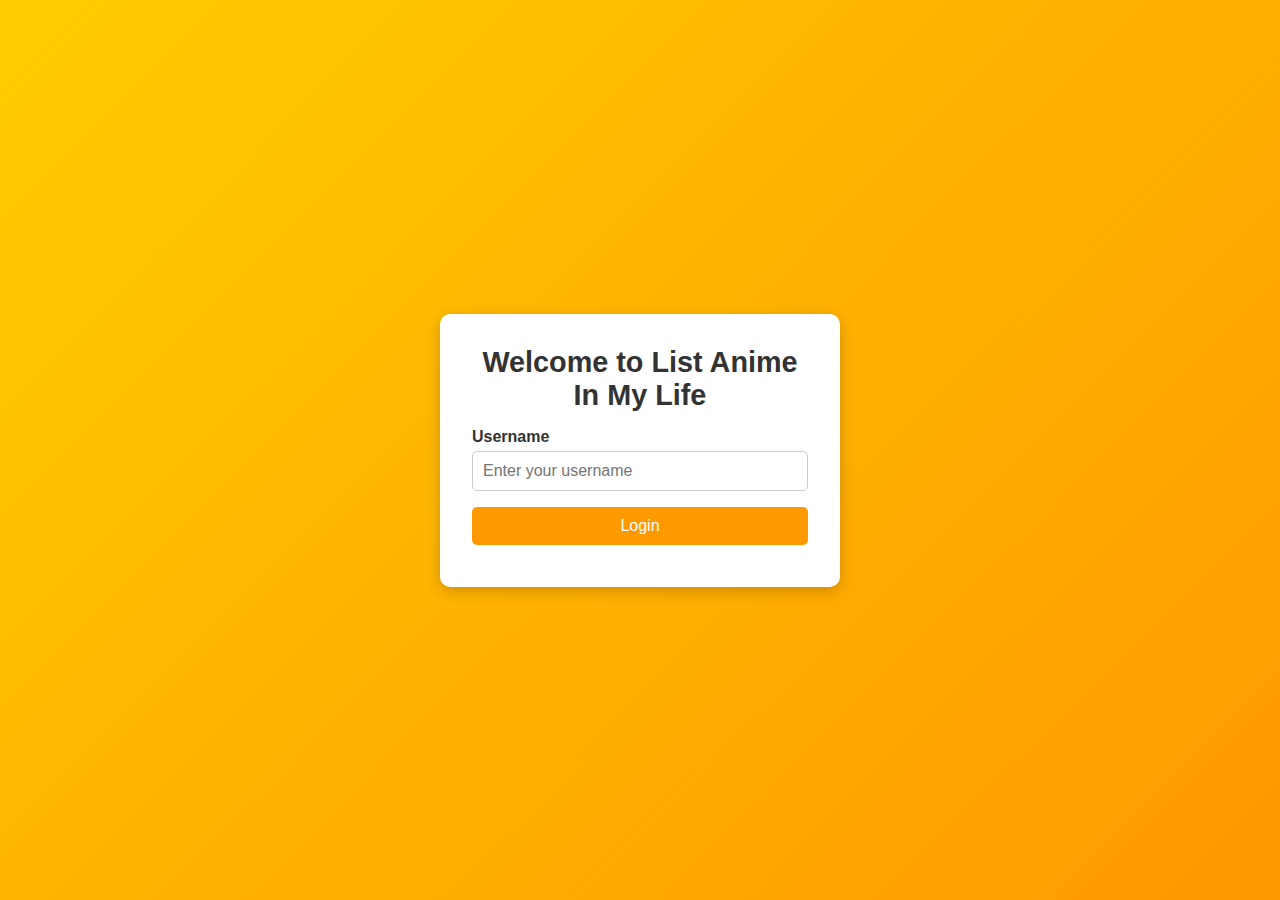
<file: index.html>
<!DOCTYPE html>
<html lang="en">
<head>
    <meta charset="UTF-8">
    <meta http-equiv="X-UA-Compatible" content="IE=edge">
    <meta name="viewport" content="width=device-width, initial-scale=1.0">
    <title>Document</title>
    <link rel="stylesheet" href="style.css">
</head>
<body>
    <style>/* Styling dasar */
        * {
            margin: 0;
            padding: 0;
            box-sizing: border-box;
            font-family: Arial, sans-serif;
        }
        
        body {
            display: flex;
            justify-content: center;
            align-items: center;
            height: 100vh;
            background: linear-gradient(135deg, #ffcc00, #ff9900);
        }
        
        .login-container {
            background-color: #fff;
            padding: 2rem;
            width: 100%;
            max-width: 400px;
            box-shadow: 0 4px 15px rgba(0, 0, 0, 0.2);
            border-radius: 10px;
            text-align: center;
        }
        
        .login-container h2 {
            color: #333;
            font-size: 1.8rem;
            margin-bottom: 1rem;
        }
        
        label {
            display: block;
            text-align: left;
            font-weight: bold;
            color: #333;
            margin-bottom: 5px;
        }
        
        input[type="text"] {
            width: 100%;
            padding: 10px;
            margin-bottom: 1rem;
            border: 1px solid #ccc;
            border-radius: 5px;
            font-size: 1rem;
        }
        
        button {
            width: 100%;
            padding: 10px;
            font-size: 1rem;
            color: #fff;
            background-color: #ff9900;
            border: none;
            border-radius: 5px;
            cursor: pointer;
            transition: background-color 0.3s ease;
        }
        
        button:hover {
            background-color: #ff7700;
        }
        
        .error-message {
            color: red;
            font-size: 0.9rem;
            margin-top: 10px;
        }
        </style>
    
    <!-- Container untuk form login -->
    <div class="login-container">
        <h2>Welcome to List Anime In My Life</h2>
        <form id="loginForm">
            <label for="username">Username</label>
            <input type="text" id="username" placeholder="Enter your username" required>
            
            <button type="submit">Login</button>
        </form>
        <p id="error-message" class="error-message"></p>
    </div>

    <script src="script.js"></script>
</body>
</html>
</file>
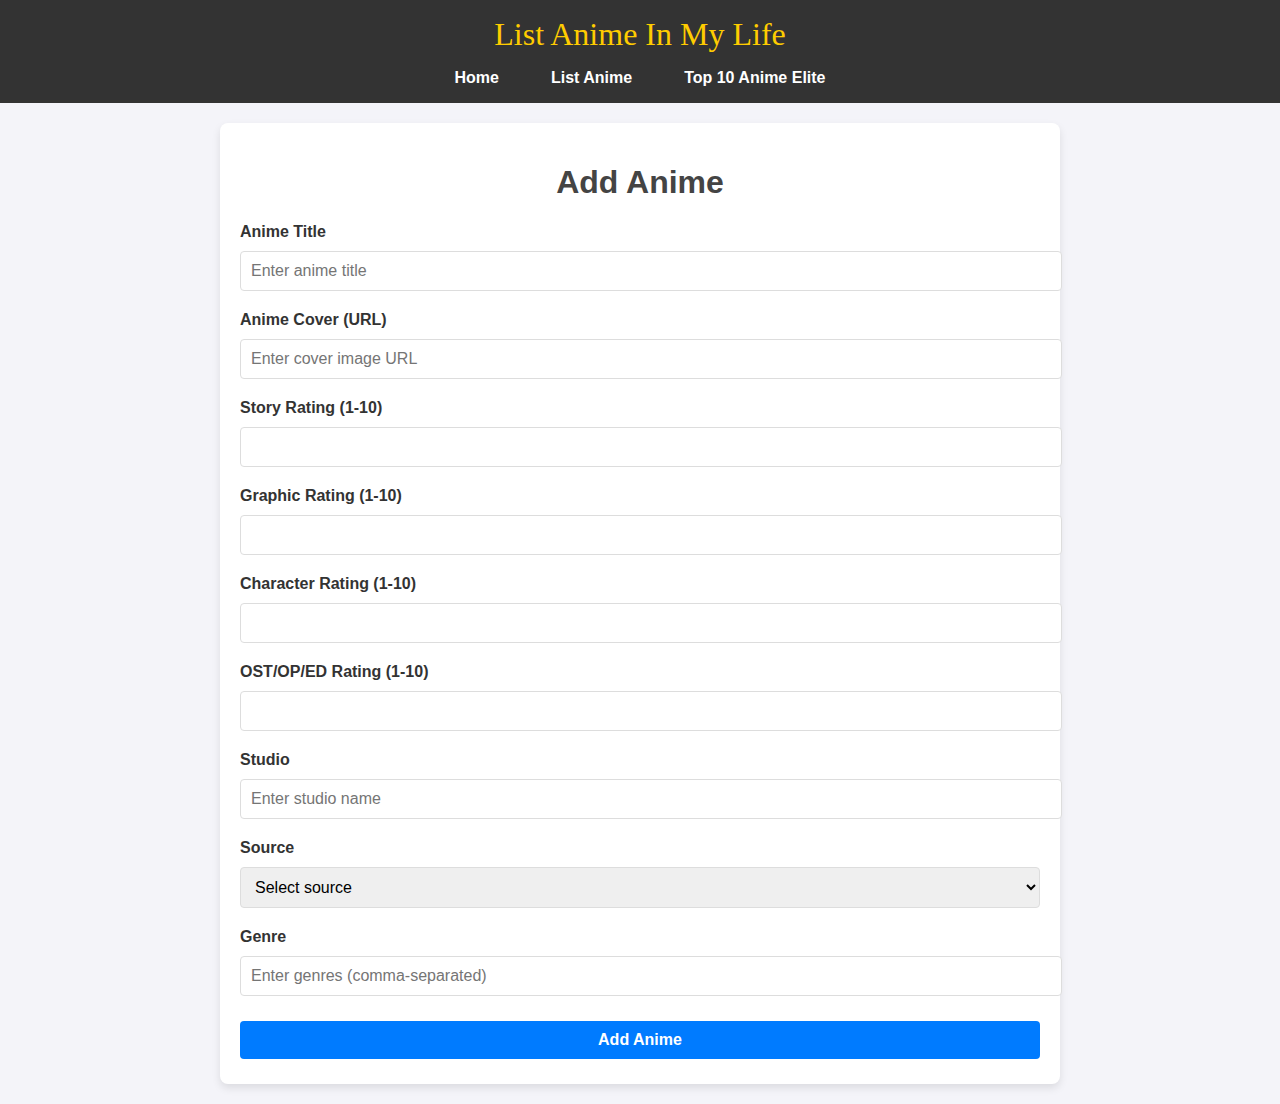
<file: add-anime.html>
<!DOCTYPE html>
<html lang="en">
<head>
    <meta charset="UTF-8">
    <meta name="viewport" content="width=device-width, initial-scale=1.0">
    <title>Add Anime</title>
    <link rel="stylesheet" href="add.css">
</head>
<body>
  <!-- Navbar -->
<div class="navbar">
    <div class="navbar-title">List Anime In My Life</div>
    <ul class="navbar-links">
        <li><a href="pembuka.html">Home</a></li>
        <li><a href="#">List Anime</a></li>
        <li><a href="#">Top 10 Anime Elite</a></li>
    </ul>
</div>

    <div class="container">
        <h1>Add Anime</h1>
        <form id="add-anime-form">
            <div class="form-group">
                <label for="anime-title">Anime Title</label>
                <input type="text" id="anime-title" name="anime-title" placeholder="Enter anime title" required>
            </div>
            <div class="form-group">
                <label for="anime-cover">Anime Cover (URL)</label>
                <input type="url" id="anime-cover" name="anime-cover" placeholder="Enter cover image URL" required>
            </div>
            <div class="form-group">
                <label for="rating-story">Story Rating (1-10)</label>
                <input type="number" id="rating-story" name="rating-story" min="1" max="10" required>
            </div>
            <div class="form-group">
                <label for="rating-graphic">Graphic Rating (1-10)</label>
                <input type="number" id="rating-graphic" name="rating-graphic" min="1" max="10" required>
            </div>
            <div class="form-group">
                <label for="rating-character">Character Rating (1-10)</label>
                <input type="number" id="rating-character" name="rating-character" min="1" max="10" required>
            </div>
            <div class="form-group">
                <label for="rating-ost">OST/OP/ED Rating (1-10)</label>
                <input type="number" id="rating-ost" name="rating-ost" min="1" max="10" required>
            </div>
            <div class="form-group">
                <label for="anime-studio">Studio</label>
                <input type="text" id="anime-studio" name="anime-studio" placeholder="Enter studio name" required>
            </div>
            <div class="form-group">
                <label for="anime-source">Source</label>
                <select id="anime-source" name="anime-source" required>
                    <option value="" disabled selected>Select source</option>
                    <option value="Manga">Manga</option>
                    <option value="Light Novel">Light Novel</option>
                    <option value="Original">Original</option>
                    <option value="Other">Other</option>
                </select>
            </div>
            <div class="form-group">
                <label for="anime-genre">Genre</label>
                <input type="text" id="anime-genre" name="anime-genre" placeholder="Enter genres (comma-separated)" required>
            </div>
            <button type="submit">Add Anime</button>
        </form>
    </div>
    <script>
        document.getElementById('add-anime-form').addEventListener('submit', function(e) {
        e.preventDefault();
    
        // Ambil nilai input dari form
        const title = document.getElementById('anime-title').value;
        const cover = document.getElementById('anime-cover').value;
        const storyRating = document.getElementById('rating-story').value;
        const graphicRating = document.getElementById('rating-graphic').value;
        const characterRating = document.getElementById('rating-character').value;
        const ostRating = document.getElementById('rating-ost').value;
        const studio = document.getElementById('anime-studio').value;
        const source = document.getElementById('anime-source').value;
        const genre = document.getElementById('anime-genre').value;
    
        // Buat object untuk anime
        const anime = {
            title,
            cover,
            storyRating,
            graphicRating,
            characterRating,
            ostRating,
            studio,
            source,
            genre
        };
    
        // Simpan ke LocalStorage
        const animeList = JSON.parse(localStorage.getItem('animeList')) || [];
        animeList.push(anime);
        localStorage.setItem('animeList', JSON.stringify(animeList));
    
        // Reset form
        this.reset();
    
        alert('Anime successfully added!');
    });
    </script>
</body>
</html>
</file>
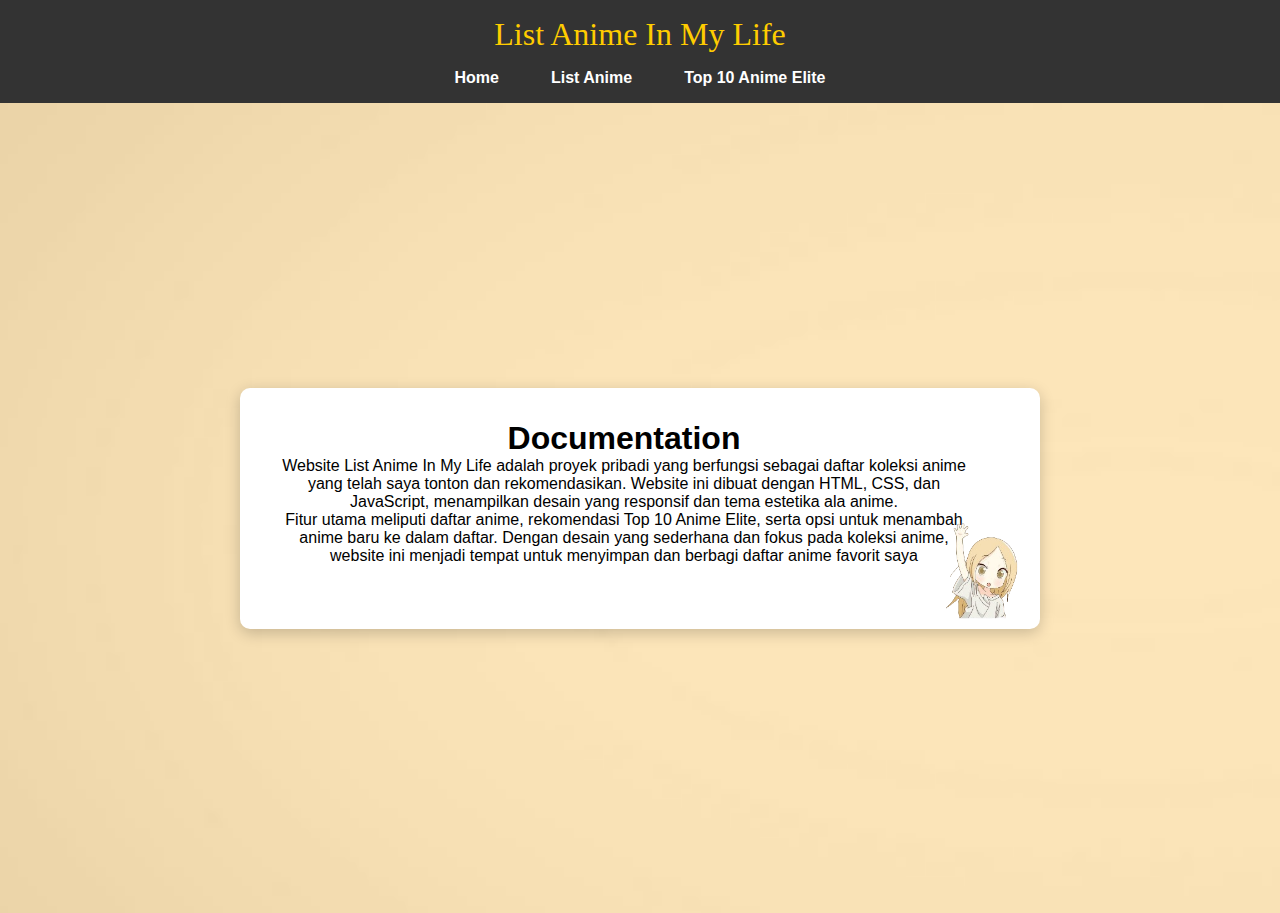
<file: documentation.html>
<!DOCTYPE html>
<html lang="en">
<head>
    <meta charset="UTF-8">
    <meta http-equiv="X-UA-Compatible" content="IE=edge">
    <meta name="viewport" content="width=device-width, initial-scale=1.0">
    <title>Document</title>
    <link rel="stylesheet" href="style.css">
</head>
<body>
    
<!-- Navbar -->
<div class="navbar">
    <div class="navbar-title">List Anime In My Life</div>
    <ul class="navbar-links">
        <li><a href="pembuka.html">Home</a></li>
        <li><a href="#">List Anime</a></li>
        <li><a href="#">Top 10 Anime Elite</a></li>
    </ul>
</div>
<section class="doc-section">
    <div class="doc-container">
        <h1 s>Documentation</h1>
        <p>Website List Anime In My Life adalah proyek pribadi yang berfungsi sebagai daftar koleksi anime yang telah saya tonton dan rekomendasikan. Website ini dibuat dengan HTML, CSS, dan JavaScript, menampilkan desain yang responsif dan tema estetika ala anime. </p>
        <p>Fitur utama meliputi daftar anime, rekomendasi Top 10 Anime Elite, serta opsi untuk menambah anime baru ke dalam daftar. Dengan desain yang sederhana dan fokus pada koleksi anime, website ini menjadi tempat untuk menyimpan dan berbagi daftar anime favorit saya</p>
    <div class="c">
        <!-- Gambar karakter anime dengan background transparan -->
        <img src="Capture-removebg-preview.png" alt="Anime Character" class="character-image">
    </div>
    </div>
</section>

</body>
</html>
</file>
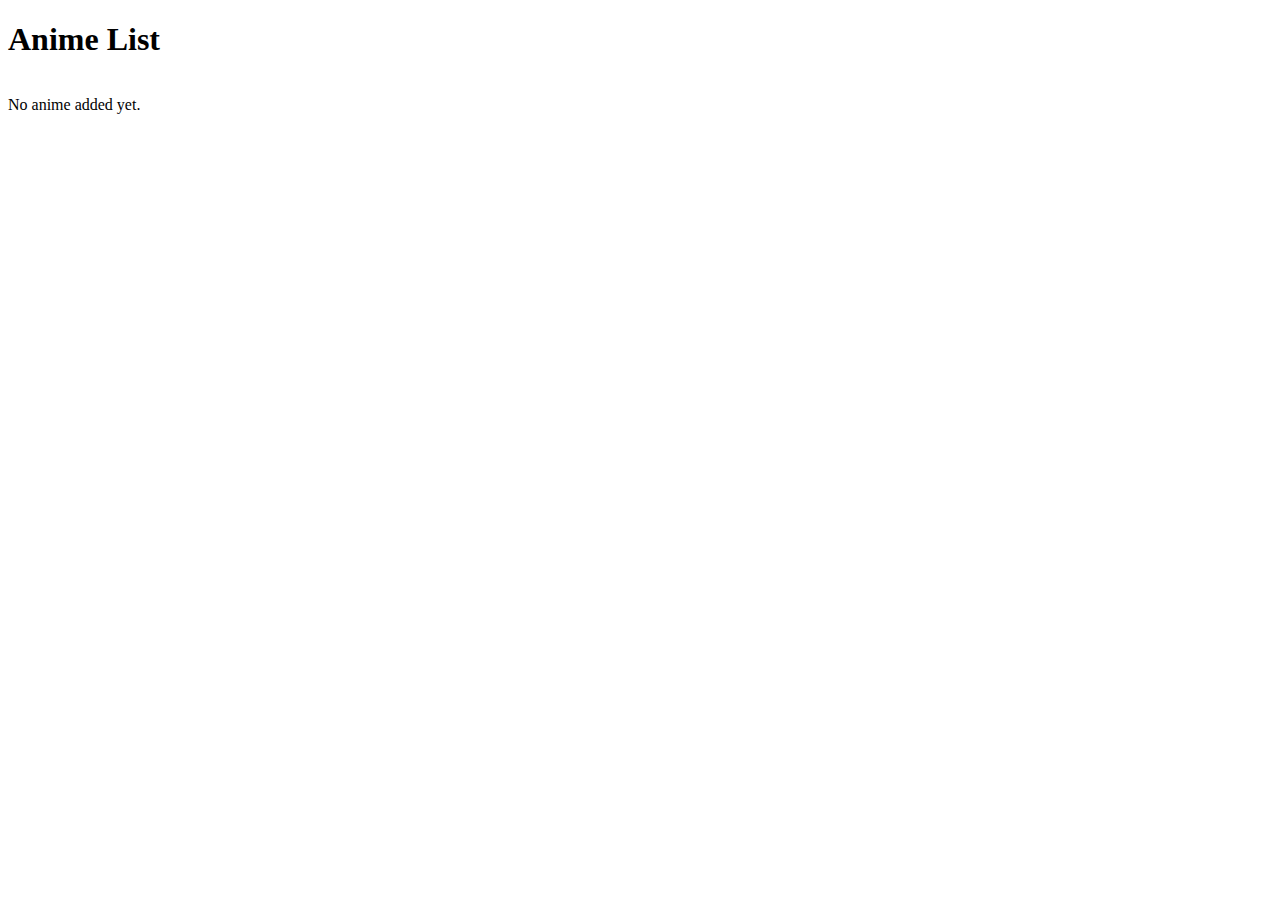
<file: list-anime.html>
<!DOCTYPE html>
<html lang="en">
<head>
    <meta charset="UTF-8">
    <meta name="viewport" content="width=device-width, initial-scale=1.0">
    <title>Anime List</title>
    <link rel="stylesheet" href="anime.css">
</head>
<body>
    <!-- Navbar akan ditambahkan di sini -->

    <div class="container">
        <h1>Anime List</h1>
        <div id="anime-list" class="anime-list">
            <!-- Daftar anime akan muncul di sini -->
        </div>
    </div>

    <script src="list.js"></script>
</body>
</html>
</file>
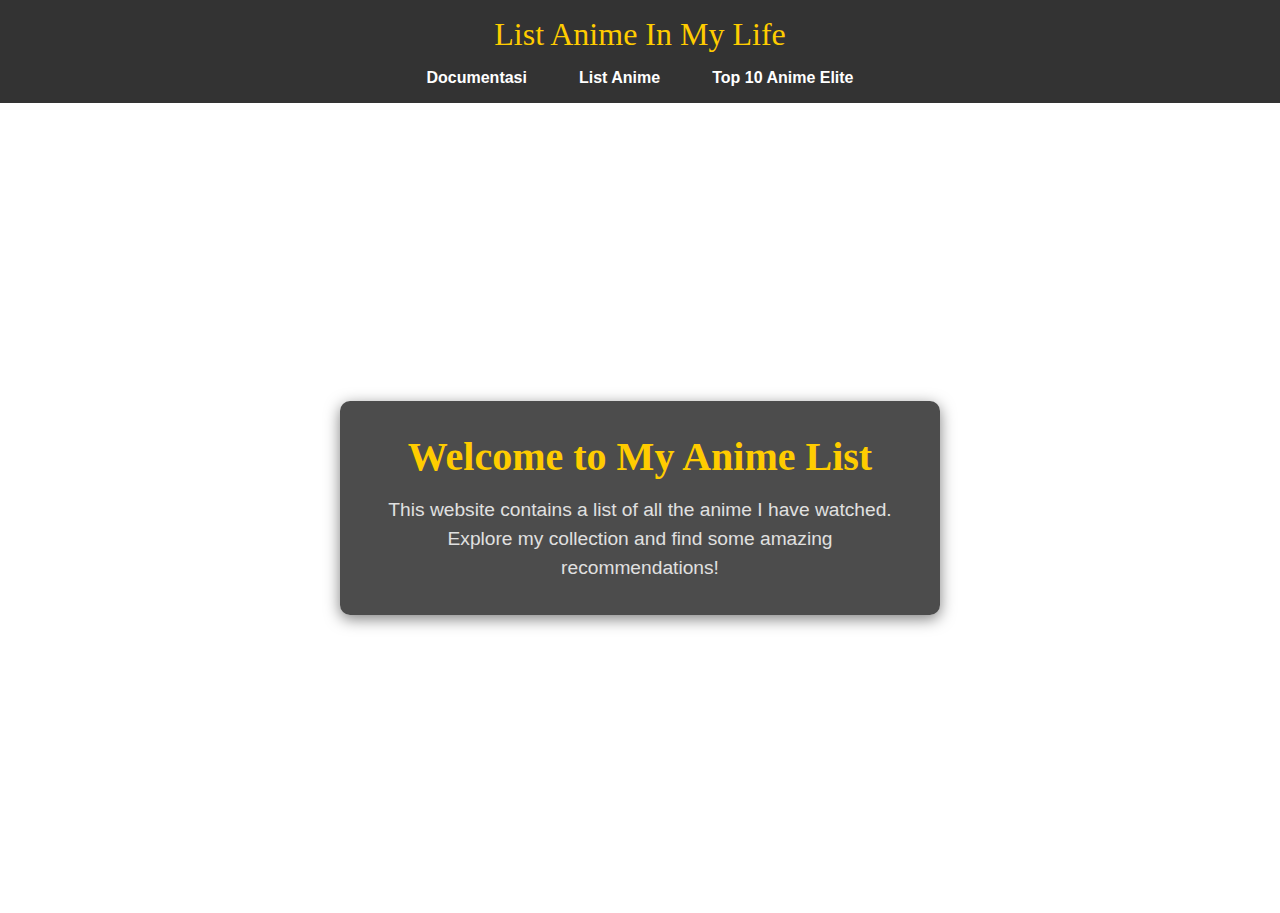
<file: pembuka.html>
<!DOCTYPE html>
<html lang="en">
<head>
    <meta charset="UTF-8">
    <meta name="viewport" content="width=device-width, initial-scale=1.0">
    <title>List Anime In My Life</title>
    <link rel="stylesheet" href="style.css">
    
</head>
<body>
<!-- Navbar -->
<div class="navbar">
    <div class="navbar-title">List Anime In My Life</div>
    <ul class="navbar-links">
        <li><a href="documentation.html">Documentasi</a></li>
        <li><a href="list-anime.html">List Anime</a></li>
        <li><a href="#">Top 10 Anime Elite</a></li>
    </ul>
</div>



<!-- Halaman Pembuka -->
<section class="intro-section">
    <div class="intro-container">
        <div class="x">
        <h1>Welcome to My Anime List</h1>
    </div>
        <p>This website contains a list of all the anime I have watched. Explore my collection and find some amazing recommendations!</p>
    </div>
</section>



<script src="script.js"></script>
</body>
</html>
</file>
<file: add.css>
body {
    font-family: Arial, sans-serif;
    margin: 0;
    padding: 0;
    background-color: #f4f4f9;
    color: #333;
}

/* Navbar */
.navbar {
    display: flex;  /* Gunakan Flexbox untuk menyusun item */
    flex-direction: column; /* Menyusun navbar secara vertikal di perangkat mobile */
    align-items: center; /* Agar teks dan link sejajar tengah */
    background-color: #333;
    padding: 1rem;
}

.navbar-title {
    font-family: 'Bangers', cursive;
    font-size: 2rem;
    color: #ffcc00;
    margin-bottom: 1rem;
}

/* Navbar Links */
.navbar-links {
    list-style-type: none;
    padding: 0;
    margin: 0;
    display: flex;
    justify-content: center; /* Menyusun link secara horizontal */
    gap: 20px; /* Jarak antar link */
}

.navbar-links li {
    display: inline-block;
}

.navbar-links a {
    text-decoration: none;
    color: white;
    font-size: 1rem;
    font-weight: bold;
    padding: 8px 16px;
    transition: background-color 0.3s;
}

.navbar-links a:hover {
    background-color: #ffcc00;
    color: #333;
}

/* Responsif: Menjaga navbar tetap horizontal pada perangkat kecil */
@media (max-width: 768px) {
    .navbar {
        flex-direction: column; /* Navbar akan berada di bawah judul, vertikal pada layar kecil */
        align-items: center;
    }

    .navbar-links {
        flex-direction: row; /* Tetap horizontal */
        justify-content: center;
        gap: 10px; /* Sesuaikan jarak antar link */
    }
}

@media (max-width: 480px) {
    .navbar-title {
        font-size: 1.5rem; /* Menyesuaikan ukuran font judul pada perangkat kecil */
    }
    .navbar-links a {
        font-size: 0.9rem; /* Menyesuaikan ukuran font link pada perangkat kecil */
    }
}

.container {
    width: 90%;
    max-width: 800px;
    margin: 20px auto;
    background: #fff;
    padding: 20px;
    border-radius: 8px;
    box-shadow: 0 4px 8px rgba(0, 0, 0, 0.1);
}

h1 {
    text-align: center;
    color: #444;
}

.form-group {
    margin-bottom: 15px;
}

label {
    display: block;
    margin-bottom: 5px;
    font-weight: bold;
}

input, select, button {
    width: 100%;
    padding: 10px;
    margin: 5px 0;
    border: 1px solid #ddd;
    border-radius: 4px;
    font-size: 16px;
}

button {
    background-color: #007BFF;
    color: #fff;
    border: none;
    cursor: pointer;
    font-weight: bold;
    transition: background-color 0.3s ease;
}

button:hover {
    background-color: #0056b3;
}
</file>
<file: anime.css>
.anime-list {
    display: grid;
    grid-template-columns: repeat(auto-fit, minmax(200px, 1fr));
    gap: 20px;
    margin-top: 20px;
}

.anime-card {
    background: #fff;
    border-radius: 8px;
    box-shadow: 0 4px 8px rgba(0, 0, 0, 0.1);
    padding: 15px;
    text-align: center;
    transition: transform 0.3s ease;
}

.anime-card:hover {
    transform: scale(1.05);
}

.anime-cover {
    width: 100%;
    height: 200px;
    object-fit: cover;
    border-radius: 4px;
}

.anime-title {
    font-size: 18px;
    font-weight: bold;
    margin: 10px 0;
}

.anime-details {
    font-size: 14px;
    color: #555;
    margin: 5px 0;
}
</file>
<file: style.css>
/* Reset dasar untuk memastikan tidak ada spasi ekstra */
* {
    margin: 0;
    padding: 0;
    box-sizing: border-box;
}

body, html {
    height: 100%;
    font-family: Arial, sans-serif;
}
/* Navbar */
.navbar {
    display: flex;  /* Gunakan Flexbox untuk menyusun item */
    flex-direction: column; /* Menyusun navbar secara vertikal di perangkat mobile */
    align-items: center; /* Agar teks dan link sejajar tengah */
    background-color: #333;
    padding: 1rem;
}

.navbar-title {
    font-family: 'Bangers', cursive;
    font-size: 2rem;
    color: #ffcc00;
    margin-bottom: 1rem;
}

/* Navbar Links */
.navbar-links {
    list-style-type: none;
    padding: 0;
    margin: 0;
    display: flex;
    justify-content: center; /* Menyusun link secara horizontal */
    gap: 20px; /* Jarak antar link */
}

.navbar-links li {
    display: inline-block;
}

.navbar-links a {
    text-decoration: none;
    color: white;
    font-size: 1rem;
    font-weight: bold;
    padding: 8px 16px;
    transition: background-color 0.3s;
}

.navbar-links a:hover {
    background-color: #ffcc00;
    color: #333;
}

/* Responsif: Menjaga navbar tetap horizontal pada perangkat kecil */
@media (max-width: 768px) {
    .navbar {
        flex-direction: column; /* Navbar akan berada di bawah judul, vertikal pada layar kecil */
        align-items: center;
    }

    .navbar-links {
        flex-direction: row; /* Tetap horizontal */
        justify-content: center;
        gap: 10px; /* Sesuaikan jarak antar link */
    }
}

@media (max-width: 480px) {
    .navbar-title {
        font-size: 1.5rem; /* Menyesuaikan ukuran font judul pada perangkat kecil */
    }
    .navbar-links a {
        font-size: 0.9rem; /* Menyesuaikan ukuran font link pada perangkat kecil */
    }
}

/* Halaman Pembuka */
.intro-section {
    display: flex;
    justify-content: center;
    align-items: center;
    height: calc(100vh - 10vh); /* Menyesuaikan tinggi layar penuh */
    background: url('https://wallpapers.com/images/hd/anime-all-characters-hd-21jciae5ipkz5x7a.jpg') center/cover no-repeat ;
}

.intro-container {
    background-color: rgba(0, 0, 0, 0.7);
    padding: 2rem;
    border-radius: 10px;
    box-shadow: 0px 4px 15px rgba(0, 0, 0, 0.5);
    text-align: center;
    max-width: 600px;
    color: #ffffff;
}

.intro-container h1 {
    font-family: 'Bangers', cursive;
    font-size: 2.5rem;
    margin-bottom: 1rem;
    color: #ffcc00;
}

.intro-container p {
    font-size: 1.2rem;
    line-height: 1.5;
    color: #e0e0e0;
}

/* Media Queries untuk Responsivitas */
@media (max-width: 768px) {
    /* Navbar menjadi kolom untuk layar lebih kecil */
    .navbar {
        flex-direction: column;
    }

    .navbar-links {
        flex-direction: column;
        gap: 1rem;
    }

    /* Mengurangi ukuran font untuk judul */
    .navbar-title {
        font-size: 1.5rem;
    }

    /* Sesuaikan ukuran teks dan padding */
    .intro-container {
        padding: 1.5rem;
    }

    .intro-container h1 {
        font-size: 2rem;
    }

    .intro-container p {
        font-size: 1rem;
    }
}

@media (max-width: 480px) {
    /* Ukuran font dan padding lebih kecil untuk layar ponsel */
    .navbar-title {
        font-size: 1.3rem;
    }

    .navbar-links a {
        font-size: 0.9rem;
        padding: 0.3rem 0.7rem;
    }

    /* Penyesuaian pada container halaman pembuka */
    .intro-container {
        padding: 1rem;
    }

    .intro-container h1 {
        font-size: 1.8rem;
    }

    .intro-container p {
        font-size: 0.9rem;
    }
}
/* Background untuk halaman dokumentasi */
.doc-section {
    display: flex;
    justify-content: center;
    align-items: center;
    min-height: 90vh;
    padding: 2rem;
    background: url('Capture1.PNG') center/cover no-repeat; /* Ganti dengan file gambar background */
}

/* Container utama untuk konten dokumentasi */
.doc-container {
    background-color: #ffffff;
    padding: 2rem;
    padding-right: 4rem; /* Tambahkan padding kanan agar teks tidak menabrak gambar */
    padding-bottom: 4rem; /* Tambahkan padding bawah agar teks tidak menabrak gambar */
    border-radius: 10px;
    max-width: 800px;
    box-shadow: 0px 4px 15px rgba(0, 0, 0, 0.2);
    text-align: center;
    position: relative; /* Supaya gambar karakter bisa diatur posisinya relatif ke container */
}

/* Karakter anime di dalam container */
.character-image {
    position: absolute;
    bottom: 10px; /* Sesuaikan posisi bawah */
    right: 10px;  /* Sesuaikan posisi kanan */
    max-width: 120px; /* Ukuran gambar karakter, bisa disesuaikan */
    z-index: 1; /* Supaya berada di atas latar belakang tetapi tetap di belakang teks */
    pointer-events: none; /* Supaya gambar tidak mengganggu interaksi user */
}
</file>
